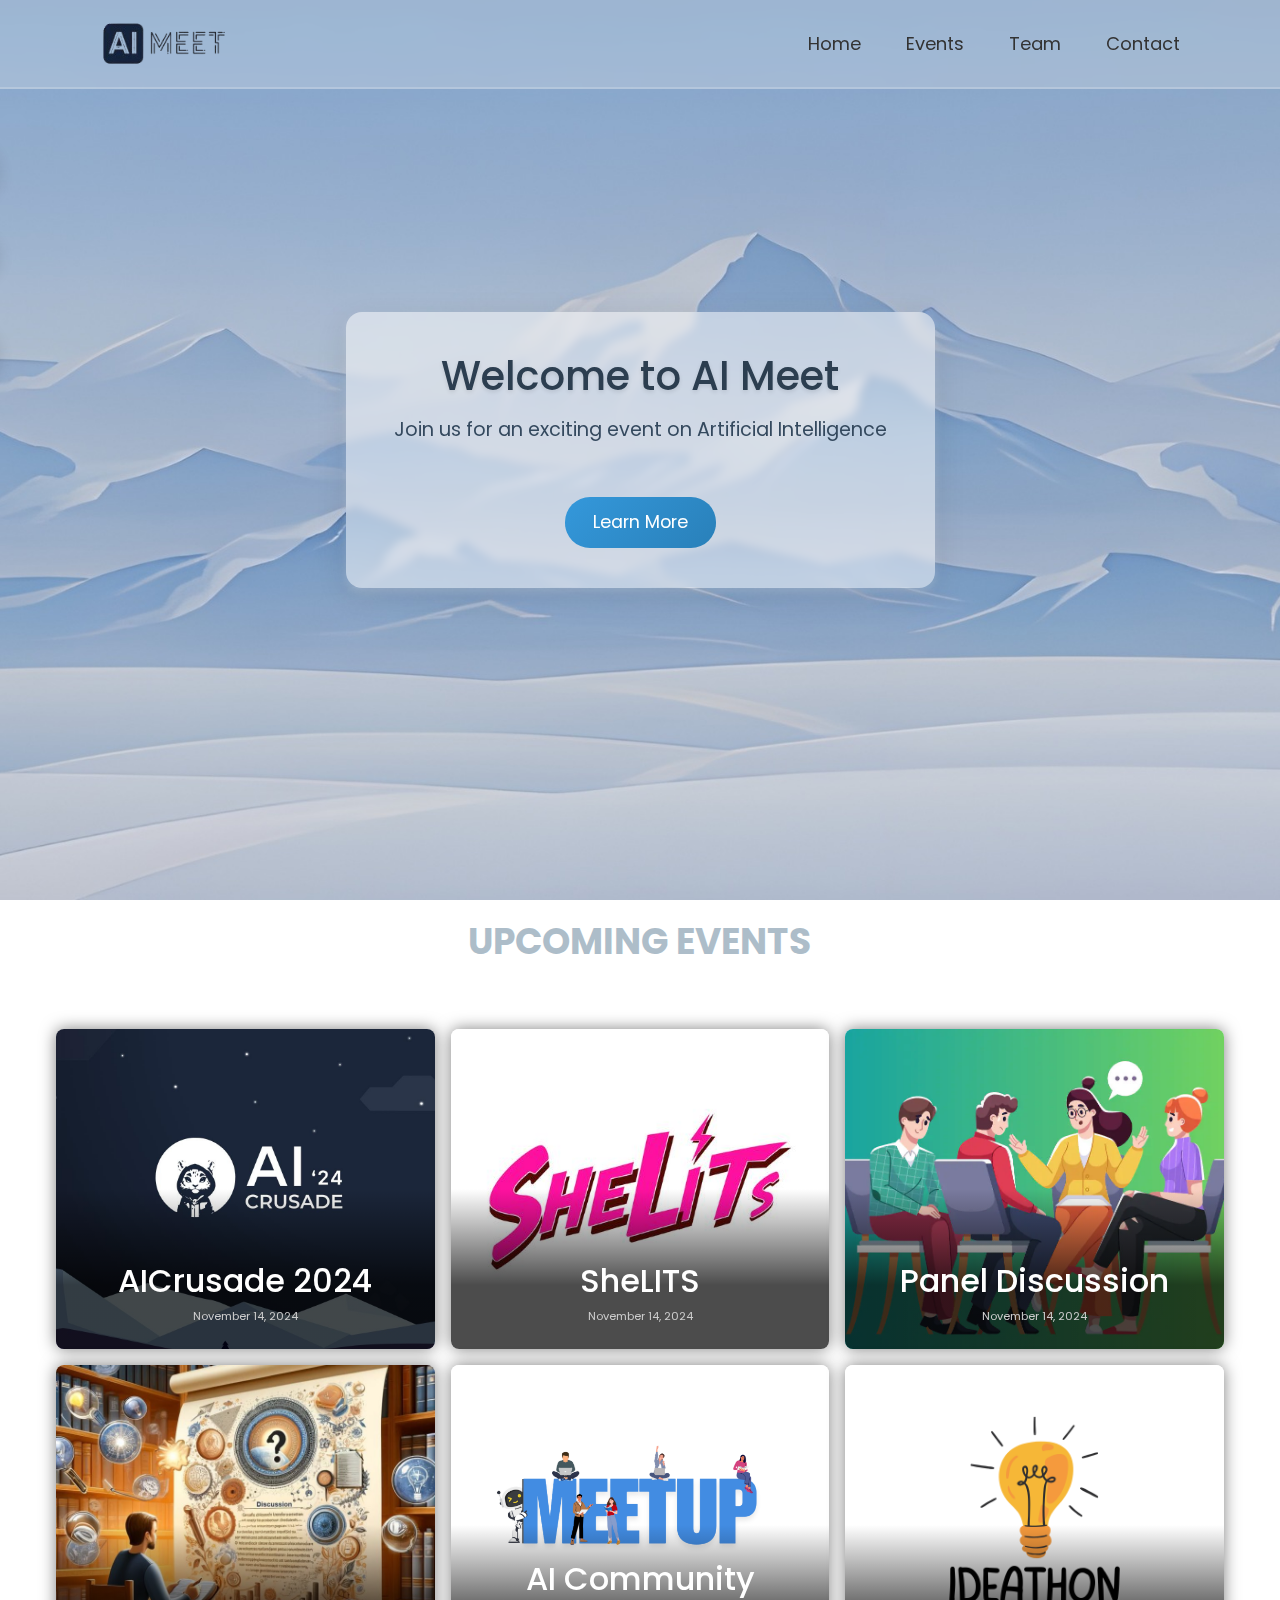
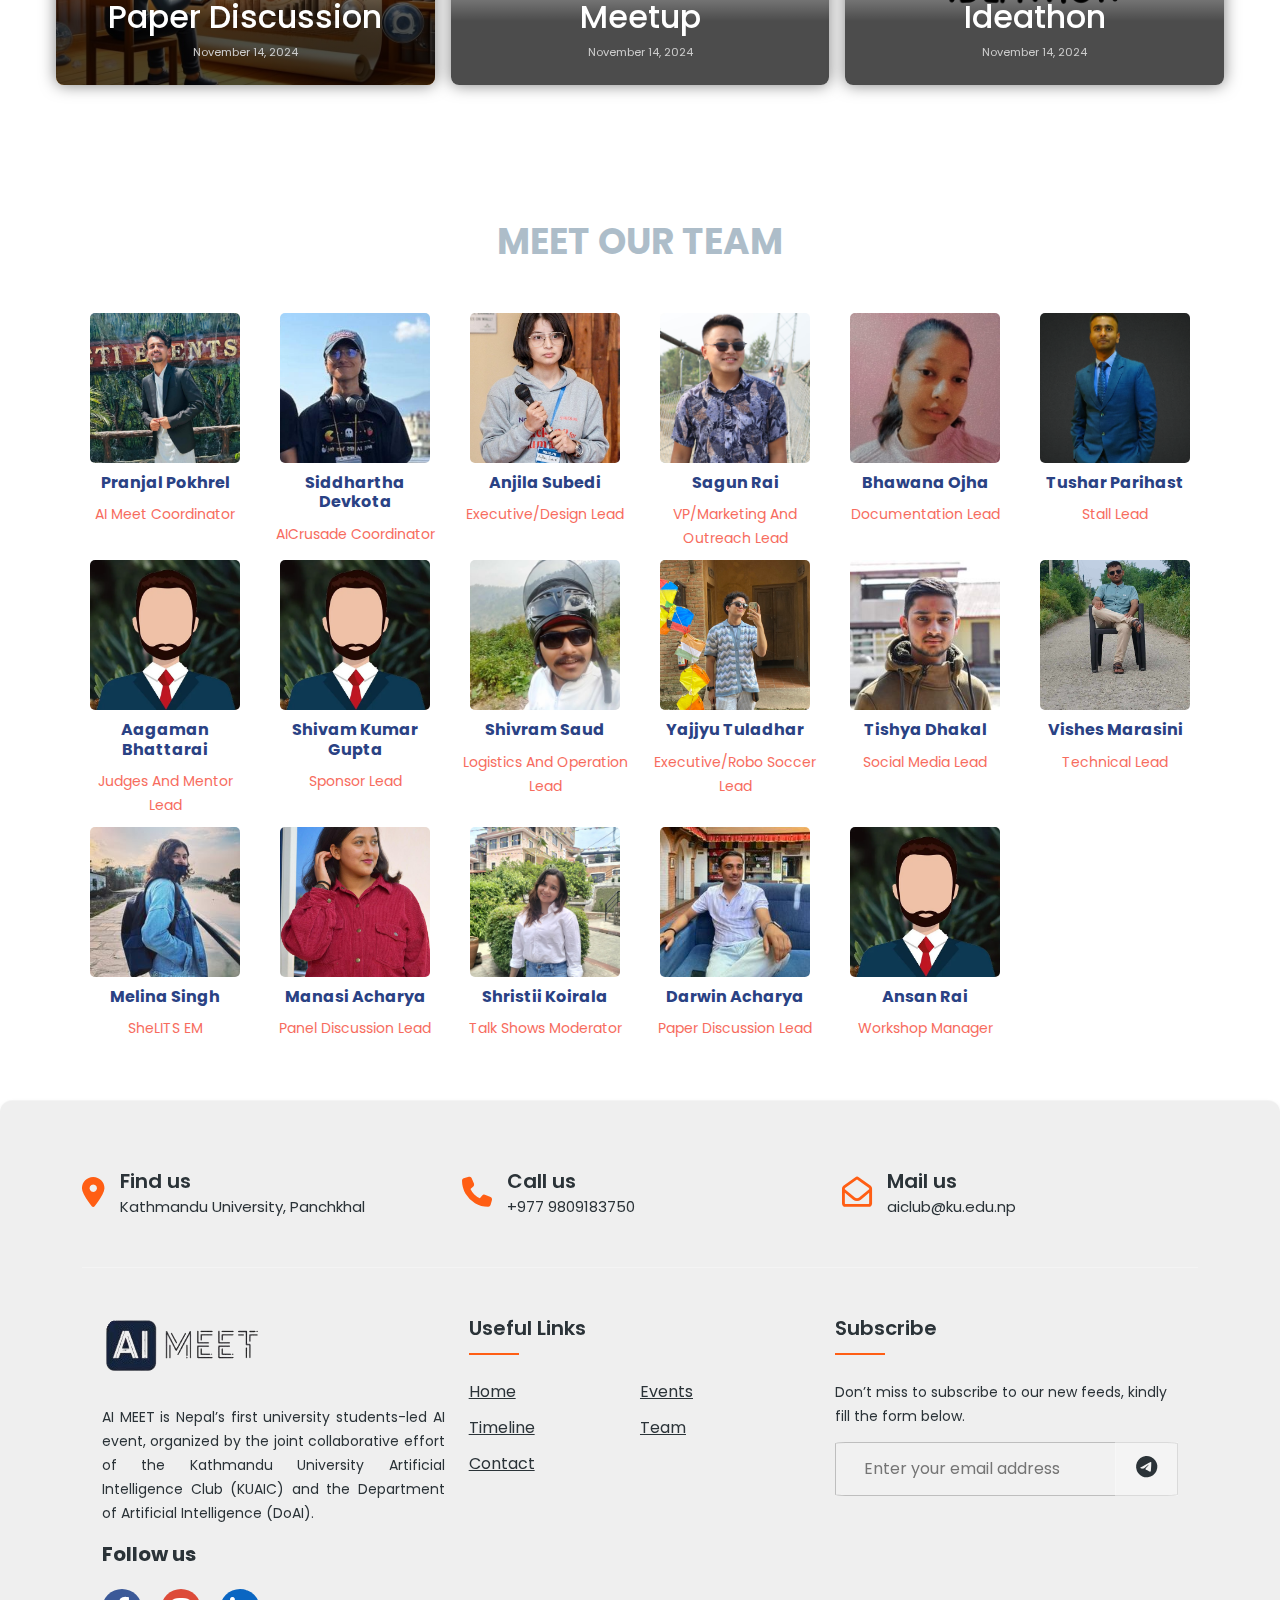
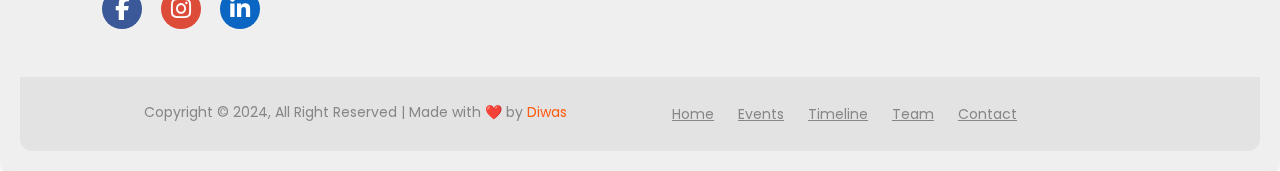
<file: index.html>
<!DOCTYPE html>
<html lang="en">
<head>
    <meta charset="UTF-8">
    <meta name="viewport" content="width=device-width, initial-scale=1.0">
    <title>AI Meet</title>
    <link rel="stylesheet" href="https://cdn.jsdelivr.net/npm/bootstrap@5.3.3/dist/css/bootstrap.min.css">
    <link rel="stylesheet" href="https://cdnjs.cloudflare.com/ajax/libs/font-awesome/6.5.2/css/all.min.css" crossorigin="anonymous">
    <link rel="stylesheet" href="./assets/css/styles.css">
    <link rel="stylesheet" href="./assets/css/footer.css">
    <link rel="stylesheet" href="./assets/css/team.css">
    <link href="https://fonts.googleapis.com/icon?family=Material+Icons" rel="stylesheet">
    <link rel="stylesheet" href="./assets/css/event.css">
    <link rel="stylesheet" href="./assets/css/background.css">

    <!-- Meta Description -->
    <meta name="description" content="AI Meet is KU's largest AI event, organized by the Kathmandu University Artificial Intelligence Club.">

    <!-- Meta Keywords -->
    <meta name="keywords" content="AI Meet, Artificial Intelligence, Kathmandu University, AI event, AI workshops, AI club, AI Crusade, KUAIC, Ideathon, Datathon">

    <!-- Meta Robots (Optional, for better control over indexing) -->
    <meta name="robots" content="index, follow">

    <!-- Open Graph (Facebook & other social media) -->
    <meta property="og:title" content="AI Meet 2024">
    <meta property="og:description" content="Join the AI Meet event at Kathmandu University, Panchkhal to explore the latest AI technology with industry leaders and experts.">
    <meta property="og:image" content="https://aiclub.ku.edu.np/aimeet/assets/img/logo.png">
    <meta property="og:url" content="https://aiclub.ku.edu.np/aimeet">
    <meta property="og:type" content="website">

    <!-- Twitter Card -->
    <meta name="twitter:card" content="summary_large_image">
    <meta name="twitter:title" content="AI Meet">
    <meta name="twitter:description" content="Join us at AI Meet, KU's largest AI event at Kathmandu University, Panchkhal.">
    <meta name="twitter:image" content="https://aiclub.ku.edu.np/aimeet/assets/img/logo.png">
    <meta name="twitter:url" content="https://aiclub.ku.edu.np/aimeet">

    <!-- Canonical Link (to avoid duplicate content) -->
    <link rel="canonical" href="https://aiclub.ku.edu.np/aimeet">

    <!-- Favicon -->
    <link rel="icon" href="https://aiclub.ku.edu.np/aimeet/assets/img/logo.png" type="image/png">

     <!-- JSON-LD Schema for AI MEET 2024 -->
     <script type="application/ld+json">
        {
          "@context": "https://schema.org",
          "@type": "Event",
          "name": "AI MEET 2024",
          "startDate": "2024-12-14",
          "url": "https://aiclub.ku.edu.np/aimeet2024",
          "image": "https://aiclub.ku.edu.np/assets/img/aimeet2024.jpg",
          "description": "AI MEET is Nepal’s first university students-led AI event, organized by the joint collaborative effort of the Kathmandu University Artificial Intelligence Club (KUAIC) ",
          "eventStatus": "EventScheduled",
          "location": {
            "@type": "Place",
            "name": "Kathmandu University, Panchkhal",
            "address": {
              "@type": "PostalAddress",
              "addressLocality": "Kathmandu",
              "addressCountry": "Nepal"
            }
          }
        }
    </script>

    <script type="application/ld+json">
        {
          "@context": "https://schema.org",
          "@type": "Event",
          "events": [
            {
              "@type": "Event",
              "name": "AICrusade 2024",
              "startDate": "2024-11-30",
              "url": "https://aiclub.ku.edu.np/reg4aicrusade",
              "image": "https://aiclub.ku.edu.np/assets/img/aicrusade.jpg",
              "description": "Join the AICrusade 2024 Hackathon, an extraordinary event powered by the Kathmandu University Artificial Intelligence Club (KUAIC) and also a pre-event of AI MEET 2024.",
              "eventStatus": "EventScheduled",
              "location": {
                "@type": "Place",
                "name": "Kathmandu University, Panchkhal",
                "address": {
                  "@type": "PostalAddress",
                  "addressLocality": "Kathmandu",
                  "addressCountry": "Nepal"
                }
              }
            },
            {
              "@type": "Event",
              "name": "SheLITS",
              "startDate": "To be announced",
              "url": "#",
              "image": "https://aiclub.ku.edu.np/assets/img/shelits_banner.jpg",
              "description": "She Leads, Inspires, Thrives (SheLITS) is a dynamic event dedicated to empowering young women and fostering a community of leaders, innovators, and change-makers.",
              "eventStatus": "EventScheduled",
              "location": {
                "@type": "Place",
                "name": "Kathmandu University, Panchkhal",
                "address": {
                  "@type": "PostalAddress",
                  "addressLocality": "Kathmandu",
                  "addressCountry": "Nepal"
                }
              }
            }
            ]
        }
    </script>


</head>
<body>
    <!-- Logo and Navbar -->
    <header>
        <a href="#" class="logo"><img src="./assets/img/logo.png" alt="AI Meet" width="80%"/></a>

        <i class='bx bx-menu' id="menu-icon"></i>

        <nav class="navbar">
            <a href="#">Home</a>
            <a href="#events">Events</a>
            <!-- <a href="#timeline">Timeline</a> -->
            <a href="#team">Team</a>
            <a href="mailto:aiclub@ku.edu.np">Contact</a>
        </nav>
    </header>

<!-- Hero Section with Background -->
<section id="hero" style="background: url('./assets/img/mountain_1920_1080.jpg') no-repeat center center/cover;">
    <div class="hero-background">
        <!-- Clouds -->
        <div class="clouds">
            <div class="cloud cloud-1"></div>
            <div class="cloud cloud-2"></div>
            <div class="cloud cloud-3"></div>
        </div>
    </div>

    <div class="hero-content">
        <h1>Welcome to AI Meet</h1>
        <p>Join us for an exciting event on Artificial Intelligence</p>
        <a href="#events"><button class="cool-btn">Learn More</button></a>
    </div>
</section>

<!-- Events Section -->
<section id="events">
    <h2 class="topic">Upcoming Events</h2>
    <div class="content-wrapper" id="event-data">
        <!-- Content will be serverd here by event-details script -->
      
      </div>
</section>

    <!-- Timeline Section -->
    <!-- <section id="timeline">
        <h2 class="topic">Event Timeline</h2>
        <ul>
            <li>
                <span>9:00 AM</span>
                <p>Registration and Breakfast</p>
          /li>
            <li>
                <span>10:00 AM</span>
                <p>Keynote Speaker</p>
            </li>
            <li>
                <span>12:00 PM</span>
                <p>Lunch Break</p>
            </li>
            <li>
                <span>2:00 PM</span>
                <p>Panel Discussion</p>
            </li>
        </ul>
    </section> -->

    <!-- Team Section -->
    <section id="team">
        <h2 class="topic">Meet Our Team</h2>
        <div class="Team">
            <div class="container">
                <div class="row" id="team-data">
                    <!-- Team member cards will be dynamically added here -->
                </div>
            </div>
        </div>
    </section>
    

    <!-- Footer -->
    <footer class="footer-section">
        <div class="container">
            <div class="footer-cta pt-5 pb-5">
                <div class="row">
                    <div class="col-xl-4 col-md-4 mb-30">
                        <div class="single-cta">
                            <i class="fas fa-map-marker-alt"></i>
                            <div class="cta-text">
                                <h4>Find us</h4>
                                <span>Kathmandu University, Panchkhal</span>
                            </div>
                        </div>
                    </div>
                    <div class="col-xl-4 col-md-4 mb-30">
                        <div class="single-cta">
                            <i class="fas fa-phone"></i>
                            <div class="cta-text">
                                <h4>Call us</h4>
                                <span>+977 9809183750</span>
                            </div>
                        </div>
                    </div>
                    <div class="col-xl-4 col-md-4 mb-30">
                        <div class="single-cta">
                            <i class="far fa-envelope-open"></i>
                            <div class="cta-text">
                                <h4>Mail us</h4>
                                <span>aiclub@ku.edu.np</span>
                            </div>
                        </div>
                    </div>
                </div>
            </div>
            <div class="footer-content pt-5 pb-5">
                <div class="row">
                    <div class="col-xl-4 col-lg-4 mb-50">
                        <div class="footer-widget">
                            <div class="footer-logo">
                                <a href="#"><img src="./assets/img/logo.png" class="img-fluid" alt="logo"></a>
                            </div>
                            <div class="footer-text">
                                <p style="text-align: justify;">AI MEET is Nepal’s first university students-led AI event, organized by the 
                                    joint collaborative effort of the Kathmandu University Artificial Intelligence Club
                                    (KUAIC) and the Department of Artificial Intelligence (DoAI).</p>
                            </div>
                            <div class="footer-social-icon">
                                <span>Follow us</span>
                                <a href="https://www.facebook.com/kuaicaimeet"><i class="fab fa-facebook-f facebook-bg"></i></a>
                                <a href="https://www.instagram.com/kuai_meet/"><i class="fab fa-instagram instagram-bg"></i></a>
                                <a href="https://www.linkedin.com/company/kuaic"><i class="fab fa-linkedin-in linkedin-bg"></i></a>
                            </div>
                            
                        </div>
                    </div>
                    <div class="col-xl-4 col-lg-4 col-md-6 mb-30">
                        <div class="footer-widget">
                            <div class="footer-widget-heading">
                                <h3>Useful Links</h3>
                            </div>
                            <ul>
                                <li><a href="#">Home</a></li>
                                <li><a href="#events">Events</a></li>
                                <li><a href="#timeline">Timeline</a></li>
                                <li><a href="#team">Team</a></li>
                                <li><a href="#contact">Contact</a></li>
                            </ul>
                        </div>
                    </div>
                    <div class="col-xl-4 col-lg-4 col-md-6 mb-50">
                        <div class="footer-widget">
                            <div class="footer-widget-heading">
                                <h3>Subscribe</h3>
                            </div>
                            <div class="footer-text mb-25">
                                <p>Don’t miss to subscribe to our new feeds, kindly fill the form below.</p>
                            </div>
                            <!-- Subscription form in the footer section -->
                            <div class="subscribe-form">
                                <form id="subscribe-form">
                                    <input type="email" id="email" name="email" placeholder="Enter your email address" required>
                                    <button type="submit"><i class="fab fa-telegram-plane"></i></button>
                                </form>
                                <div id="message"></div> <!-- Message will be shown here -->
                            </div>


                        </div>
                    </div>
                </div>
            </div>
        </div>
        <div class="copyright-area">
            <div class="container">
                <div class="row">
                    <div class="col-xl-6 col-lg-6 text-center text-lg-left">
                        <div class="copyright-text">
                            <p>Copyright &copy; 2024, All Right Reserved | Made with ❤️ by <a href="https://linkedin.com/in/diwas7777" style="text-decoration: none; color: #ff5e14">Diwas</a></p>
                        </div>
                    </div>
                    <div class="col-xl-6 col-lg-6 d-none d-lg-block text-right">
                        <div class="footer-menu">
                            <ul>
                                <li><a href="#">Home</a></li>
                                <li><a href="#events">Events</a></li>
                                <li><a href="#timeline">Timeline</a></li>
                                <li><a href="#team">Team</a></li>
                                <li><a href="#contact">Contact</a></li>
                            </ul>
                        </div>
                    </div>
                </div>
            </div>
        </div>
    </footer>

    <script src="./assets/js/script.js"></script>
    <script src="./assets/js/team-members.js"></script>
    <script src="./assets/js/event-details.js"></script>
    <!-- Include jQuery (You can also use vanilla JS, but jQuery simplifies AJAX handling) -->
    <script src="https://code.jquery.com/jquery-3.6.0.min.js"></script>

    <script>
    // Handle form submission using AJAX
    $(document).ready(function() {
        $("#subscribe-form").submit(function(event) {
            event.preventDefault(); // Prevent the form from submitting normally

            var email = $("#email").val(); // Get the email value

            $.ajax({
                url: "subscribe.php", // PHP script that handles subscription
                type: "POST",
                data: { email: email },
                dataType: "json", // Expect a JSON response
                success: function(response) {
                    if (response.status === "success") {
                        $("#message").html("<p style='color: green;'>" + response.message + "</p>");
                        $("#email").val(""); // Clear the email field
                    } else {
                        $("#message").html("<p style='color: red;'>" + response.message + "</p>");
                    }
                },
                error: function() {
                    $("#message").html("<p style='color: red;'>An error occurred. Please try again.</p>");
                }
            });
        });
    });
    </script>
    <!-- <script src="./assets/js/background.js"></script> -->
</body>
</html>
</file>
<file: assets/css/styles.css>
@import url('https://fonts.googleapis.com/css2?family=Poppins:ital,wght@0,100;0,200;0,300;0,400;0,500;0,600;0,700;0,800;0,900;1,100;1,200;1,300;1,400;1,500;1,600;1,700;1,800;1,900&display=swap');

/* create global color sets */
:root {
    --primary-color: #f00; /* Red */
    --secondary-color: #333; /* Dark gray */
    --accent-color: #f7f7f7; /* White */
}

* {
    margin: 0;
    padding: 0;
    box-sizing: border-box;
    font-family: 'Poppins', sans-serif;
}

body{
    min-height: 100vh;
    background-size: cover;
    background-position: center;
}

header {
    position: fixed;
    top: 0;
    left: 0;
    width: 100%;
    padding: 20px 100px;
    background: rgba(241, 241, 241, 0.253);
    display: flex;
    justify-content: space-between;
    align-items: center;
    backdrop-filter: blur(10px);
    border-bottom: 2px solid rgba(255, 255, 255, .2);
    z-index: 100;
    /* z-index: 1; Ensure navbar stays on top */
}

.header::before{
    content: '';
    position: absolute;
    top: 0;
    left: -100%;
    width: 100%;
    height: 100%;
    background: linear-gradient(90deg, transparent, rgba(255, 255, 255, .4), transparent);
    transition: .5s;
}

.header:hover::before{
    left: 100%;
}

.logo{
    color: var(--secondary-color);
    font-size: 25px;
    text-decoration: none;
    font-weight: 600;
    cursor: default;
}

.navbar a{
    color: var(--secondary-color);
    font-size: 18px;
    text-decoration: none;
    margin-left: 45px;
    transition: .3s;
}

.navbar a:hover{
    color: #f00;
}

#menu-icon{
    font-size: 36px;
    color: #2b3338;
    display: none;
}

@media (max-width: 992px){
    .header{
        padding: 1.25rem 4%;
    }
}

@media (max-width: 768px){
    #menu-icon{
        display: block;
    }

    .navbar{
        position: fixed;
        top: 100%;
        left: 0;
        width: 100%;
        padding: 0.5rem 4%;
        display: none;
    }

    .navbar.active{
        display: block;
    }

    .navbar a{
        display: block;
        margin: 1.5rem 0;
    }

    .nav-bg{
        position: fixed;
        top: 8.5%;
        left: 0;
        width: 100%;
        height: 295px;
        background: rgba(255, 255, 255, .1);
        border-bottom: 2px solid rgba(255, 255, 255, .2);
        backdrop-filter: blur(10px);
        z-index: 99;
        display: none;
    }
    
    .nav-bg.active{
        display: block;
    }
  
}

section {
    scroll-margin-top: 70px;
    padding: 20px;
    display: block;
    min-height: 100vh;
    justify-content: center;
    align-items: center;
    text-align: center;
}

section .topic {
    font-size: 36px;
    font-weight: 700;
    color: #ADBDC9;
    text-transform: uppercase;
    margin-bottom: 50px;
}

#hero {
    /* background-image: url('snow-leopard.jpg'); */
    background-size: cover;
    background-position: center;
    height: 100vh;
    display: flex;
    justify-content: center;
    align-items: center;
    color: #2b3338;
}

.hero-content {
    background-color: rgba(255, 255, 255, 0.5); /* White with 50% opacity */
    padding: 20px;
    border-radius: 10px;
    color: #333;
}

.cool-btn {
    display: inline-block;
    padding: 10px 30px;
    margin-top: 20px;
    color: #2b3338;
    background-color: rgba(192, 192, 192, 0.253); /* Red background */
    text-decoration: none;
    border-radius: 5px;
    border-color: rgba(192, 192, 192, 0.253);
    transition: background-color 0.3s;
}

#timeline {
    background-color: #fff; /* White background */
    padding: 40px;
}

#timeline ul {
    list-style: none;
    margin: 0;
    padding: 0;
}

#timeline li {
    margin-bottom: 20px;
}

#timeline span {
    font-weight: bold;
    margin-right: 10px;
}
</file>
<file: assets/css/footer.css>
ul {
  margin: 0px;
  padding: 0px;
}

.footer-section {
  background: rgba(192, 192, 192, 0.253); /* Transparent white background */
  position: relative;
  backdrop-filter: blur(10px); /* Blur effect */
  box-shadow: 0 4px 6px rgba(0, 0, 0, 0.1); /* Soft shadow */
  border-top: 1px solid rgba(255, 255, 255, 0.3); /* Light border on top */
  border-radius: 12px; /* Rounded corners for glass effect */
  padding: 20px;
}

.footer-cta {
  border-bottom: 1px solid rgba(255, 255, 255, 0.3);
}

.single-cta i {
  color: #ff5e14;
  font-size: 30px;
  float: left;
  margin-top: 8px;
}

.cta-text {
  padding-left: 15px;
  display: inline-block;
}

.cta-text h4 {
  color: #2b3338;
  font-size: 20px;
  font-weight: 600;
  margin-bottom: 2px;
}

.cta-text span {
  color: #2b3338;
  font-size: 15px;
}

.footer-content {
  color: #2b3338;
  position: relative;
  z-index: 2;
  padding: 20px;
}

.footer-pattern img {
  position: absolute;
  top: 0;
  left: 0;
  height: 330px;
  background-size: cover;
  background-position: 100% 100%;
}

.footer-logo {
  margin-bottom: 30px;
}

.footer-logo img {
  max-width: 200px;
}

.footer-text p {
  color: #2b3338; /* Lighter color for text */
  font-size: 14px;
  line-height: 24px;
  margin-bottom: 14px;
}

.footer-social-icon span {
  color: #2b3338;
  display: block;
  font-size: 20px;
  font-weight: 700;
  font-family: 'Poppins', sans-serif;
  margin-bottom: 20px;
}
.footer-social-icon a {
  color: #fff;
  font-size: 23px;
  margin-right: 15px;
}
.footer-social-icon i {
  height: 40px;
  width: 40px;
  text-align: center;
  line-height: 38px;
  border-radius: 50%;
}
.facebook-bg{
  background: #3B5998;
}
.instagram-bg{
  background: #DD4B39;
}
.linkedin-bg{
  background: #0a66c2;
}

.footer-widget-heading h3 {
  color: #2b3338;
  font-size: 20px;
  font-weight: 600;
  margin-bottom: 40px;
  position: relative;
}

.footer-widget-heading h3::before {
  content: "";
  position: absolute;
  left: 0;
  bottom: -15px;
  height: 2px;
  width: 50px;
  background: #ff5e14;
}

.footer-widget ul li {
  display: inline-block;
  float: left;
  width: 50%;
  margin-bottom: 12px;
}

.footer-widget ul li a {
  color: #2b3338;
  text-transform: capitalize;
  transition: color 0.3s ease;
}

.footer-widget ul li a:hover {
  color: #ff5e14;
}

.subscribe-form {
  position: relative;
  overflow: hidden;
}

.subscribe-form input {
  width: 100%;
  padding: 14px 28px;
  background: rgba(255, 255, 255, 0.1); /* Transparent white background */
  color: #2b3338;
  border: 1px solid rgba(73, 73, 73, 0.3);
  border-radius: 3%;
}

.subscribe-form button {
  position: absolute;
  right: 0;
  background: rgba(255, 255, 255, 0.2); /* Slightly opaque background */
  border: 1px solid rgba(255, 255, 255, 0.3);
  padding: 13px 20px;
  top: 0;
}

.subscribe-form button i {
  color: #2b3338;
  font-size: 22px;
  transform: rotate(-6deg);
}

.copyright-area {
  background: rgba(192, 192, 192, 0.253); /* Slightly transparent background */
  padding: 25px 0;
  border-radius: 0 0 12px 12px;
}

.copyright-text p {
  margin: 0;
  font-size: 14px;
  color: #878787;
}

.footer-menu li {
  display: inline-block;
  margin-left: 20px;
}

.footer-menu li a {
  font-size: 14px;
  color: #878787;
  transition: color 0.3s ease;
}

.footer-menu li:hover a {
  color: #ff5e14;
}
</file>
<file: assets/css/team.css>
.our-team {
    text-align: center;
}

.our-team .team_img {
    position: relative;
    overflow: hidden;
    width: 150px; /* Smaller width */
    height: 150px; /* Smaller height */
    margin: 0 auto; /* Center the image container */
    border-radius: 5px; /* Slightly rounded corners */
}

.our-team .team_img:after {
    content: "";
    width: 100%;
    height: 100%;
    background-color: rgba(255, 255, 255, 0.2);
    position: absolute;
    bottom: -100%;
    left: 0;
    transition: all 0.3s ease 0s;
}

.our-team:hover .team_img:after {
    bottom: 0;
}

.our-team img {
    width: 100%;
    height: 100%;
    object-fit: cover;
}

.our-team .social {
    padding: 5px 0;
    margin: 0;
    list-style: none;
    position: absolute;
    top: -100%;
    right: 5px;
    background: #f76c5e;
    border-radius: 0 0 10px 10px;
    z-index: 1;
    transition: all 0.3s ease 0s;
}

.our-team:hover .social {
    top: 0;
}

.our-team .social li a {
    display: block;
    padding: 8px;
    font-size: 12px;
    color: #fff;
}

.our-team:hover .social li a:hover {
    color: #2a4284;
}

.our-team .team-content {
    padding: 10px 0; /* Reduced padding */
    background: #fff;
}

.our-team .title {
    font-size: 16px; /* Slightly smaller font size */
    font-weight: bold;
    color: #2a4284;
    text-transform: capitalize;
    margin: 0 0 10px;
    position: relative;
}

.our-team .post {
    font-size: 14px; /* Adjusted font size */
    color: #f76c5e;
    text-transform: capitalize;
}

@media only screen and (max-width: 1200px) {
    .our-team .team_img {
        width: 120px;
        height: 120px;
    }

    .our-team .title {
        font-size: 14px;
    }

    .our-team .post {
        font-size: 12px;
    }
}

@media only screen and (max-width: 768px) {
    .our-team .team_img {
        width: 100px;
        height: 100px;
    }

    .our-team .title {
        font-size: 12px;
    }

    .our-team .post {
        font-size: 10px;
    }
}
</file>
<file: assets/css/event.css>
/* Variables */
:root {
    --card-height-large-screen: 20rem;
    --card-height-mobile: 12rem;
  }
  
  /* Universal Box Sizing */
  * {
    box-sizing: border-box;
  }
  
  /* Content Wrapper */
  .content-wrapper {
    margin: 0 auto;
    max-width: 1200px;
    display: flex;
    flex-flow: row wrap;
    justify-content: center;
    padding: 0.5rem;
  }
  
  /* News Card */
  .news-card {
    border: 0px solid aqua;
    margin: 0.5rem;
    position: relative;
    height: var(--card-height-mobile);
    overflow: hidden;
    border-radius: 0.5rem;
    flex: 1;
    min-width: 290px;
    box-shadow: 0 0 1rem rgba(0, 0, 0, 0.5);
    -webkit-backface-visibility: hidden;
    -moz-backface-visibility: hidden;
    -webkit-transform: translate3d(0, 0, 0);
    -moz-transform: translate3d(0, 0, 0);
  }
  
  .news-card::before {
    content: '';
    position: absolute;
    top: 0;
    left: 0;
    width: 100%;
    height: 100%;
    background: rgba(0, 0, 0, 0) linear-gradient(to bottom, rgba(0, 0, 0, 0) 50%, rgba(0, 0, 0, 0.7) 80%);
    z-index: 0;
  }
  
  .news-card__card-link {
    position: absolute;
    top: 0;
    left: 0;
    width: 100%;
    height: 100%;
    z-index: 1;
  }
  
  .news-card__image {
    width: 100%;
    height: 100%;
    display: block;
    object-fit: cover;
    transition: transform 3s ease;
    -webkit-backface-visibility: hidden;
    backface-visibility: hidden;
    position: relative;
    z-index: -1;
  }
  
  .news-card__text-wrapper {
    position: absolute;
    bottom: 0rem;
    padding: 1rem;
    color: white;
    transition: background-color 1.5s ease;
  }
  
  .news-card__title {
    transition: color 1s ease;
    margin-bottom: 0.5rem;
  }
  
  .news-card__post-date {
    font-size: 0.7rem;
    margin-bottom: 0.5rem;
    color: #CCC;
  }
  
  .news-card__details-wrapper {
    max-height: 0;
    opacity: 0;
    transition: max-height 1.5s ease, opacity 1s ease;
  }
  
  .news-card__excerpt {
    font-weight: 300;
  }
  
  .news-card__read-more {
    background: black;
    color: #bbb;
    display: block;
    padding: 0.4rem 0.6rem;
    border-radius: 0.3rem;
    margin-top: 1rem;
    border: 1px solid #444;
    font-size: 0.8rem;
    -webkit-backface-visibility: hidden;
    backface-visibility: hidden;
    text-decoration: none;
    width: 7rem;
    margin-left: auto;
    position: relative;
    z-index: 5;
  }
  
  .news-card__read-more i {
    position: relative;
    left: 0.2rem;
    color: #888;
    transition: left 0.5s ease, color 0.6s ease;
    -webkit-backface-visibility: hidden;
    backface-visibility: hidden;
  }
  
  .news-card__read-more:hover i {
    left: 0.5rem;
    color: yellow;
  }
  
  /* Responsive Styles */
  @media (min-width: 900px) {
    .news-card {
      height: var(--card-height-large-screen);
    }
    
    .news-card:hover .news-card__details-wrapper {
      max-height: var(--card-height-large-screen);
      opacity: 1;
    }
    
    .news-card:hover .news-card__text-wrapper {
      background-color: rgba(0, 0, 0, 0.6);
    }
    
    .news-card:hover .news-card__title {
      color: yellow;
    }
    
    .news-card:hover .news-card__image {
      transform: scale(1.2);
      z-index: -1;
    }
  }
</file>
<file: assets/css/background.css>
/* Hero Section Container */
#hero {
    position: relative;
    height: 100vh;
    overflow: hidden;
    display: flex;
    align-items: center;
    justify-content: center;
    text-align: center;
    /* background: linear-gradient(180deg, #B4D7EE 0%, #E0F6FF 40%, #F0F9FF 100%); */
    /* background: #ccc url('./assets/img/mountain_1920_1080.jpg') no-repeat center center/cover !important; */
}

/* Background Elements Container */
.hero-background {
    position: absolute;
    top: 0;
    left: 0;
    width: 100%;
    height: 100%;
    z-index: 0;
}

.cloud {
    position: absolute;
    background: #f6f6f6ec;
    border-radius: 100px;
    box-shadow: 
        0 8px 15px rgba(0, 0, 0, 0.1),
        inset 0 -5px 15px rgba(0, 0, 0, 0.1);
    opacity: 0.9;
    animation: float 20s infinite linear;
}

.cloud::before,
.cloud::after {
    content: '';
    position: absolute;
    background: #f6f6f6;
    border-radius: 50%;
    box-shadow: inset 0 -3px 10px rgba(0, 0, 0, 0.1);
}

.cloud-1 {
    width: 200px;
    height: 60px;
    top: 15%;
    left: -200px;
}

.cloud-1::before {
    width: 100px;
    height: 100px;
    top: -50%;
    left: 15%;
}

.cloud-1::after {
    width: 80px;
    height: 80px;
    top: -40%;
    right: 15%;
}

.cloud-2 {
    width: 240px;
    height: 70px;
    top: 35%;
    left: -240px;
    animation-delay: -10s;
}

.cloud-2::before {
    width: 120px;
    height: 120px;
    top: -60%;
    left: 20%;
}

.cloud-2::after {
    width: 90px;
    height: 90px;
    top: -45%;
    right: 20%;
}

.cloud-3 {
    width: 180px;
    height: 50px;
    top: 25%;
    left: -180px;
    animation-delay: -5s;
}

.cloud-3::before {
    width: 90px;
    height: 90px;
    top: -55%;
    left: 15%;
}

.cloud-3::after {
    width: 70px;
    height: 70px;
    top: -40%;
    right: 15%;
}

@keyframes float {
    0% {
        transform: translateX(0);
    }
    100% {
        transform: translateX(calc(100vw + 300px));
    }
}

/* Hero Content */
.hero-content {
    position: relative;
    z-index: 1;
    background: rgba(255, 255, 255, 0.85, 0.3);
    padding: 2.5rem 3rem;
    border-radius: 1rem;
    backdrop-filter: blur(5px);
    box-shadow: 
        0 8px 32px rgba(0, 0, 0, 0.1),
        0 4px 8px rgba(255, 255, 255, 0.2);
    max-width: 600px;
    margin: 0 1rem;
}

.hero-content h1 {
    color: #2c3e50;
    margin-bottom: 1rem;
    font-size: 2.5rem;
    text-shadow: 0 2px 4px rgba(0, 0, 0, 0.1);
}

.hero-content p {
    color: #34495e;
    margin-bottom: 2rem;
    font-size: 1.2rem;
}

.cool-btn {
    background: linear-gradient(135deg, #3498db, #2980b9);
    color: white;
    border: none;
    padding: 12px 28px;
    border-radius: 25px;
    font-size: 1.1rem;
    cursor: pointer;
    transition: transform 0.2s, box-shadow 0.2s;
}

.cool-btn:hover {
    transform: translateY(-2px);
    box-shadow: 0 4px 15px rgba(52, 152, 219, 0.3);
}
</file>
